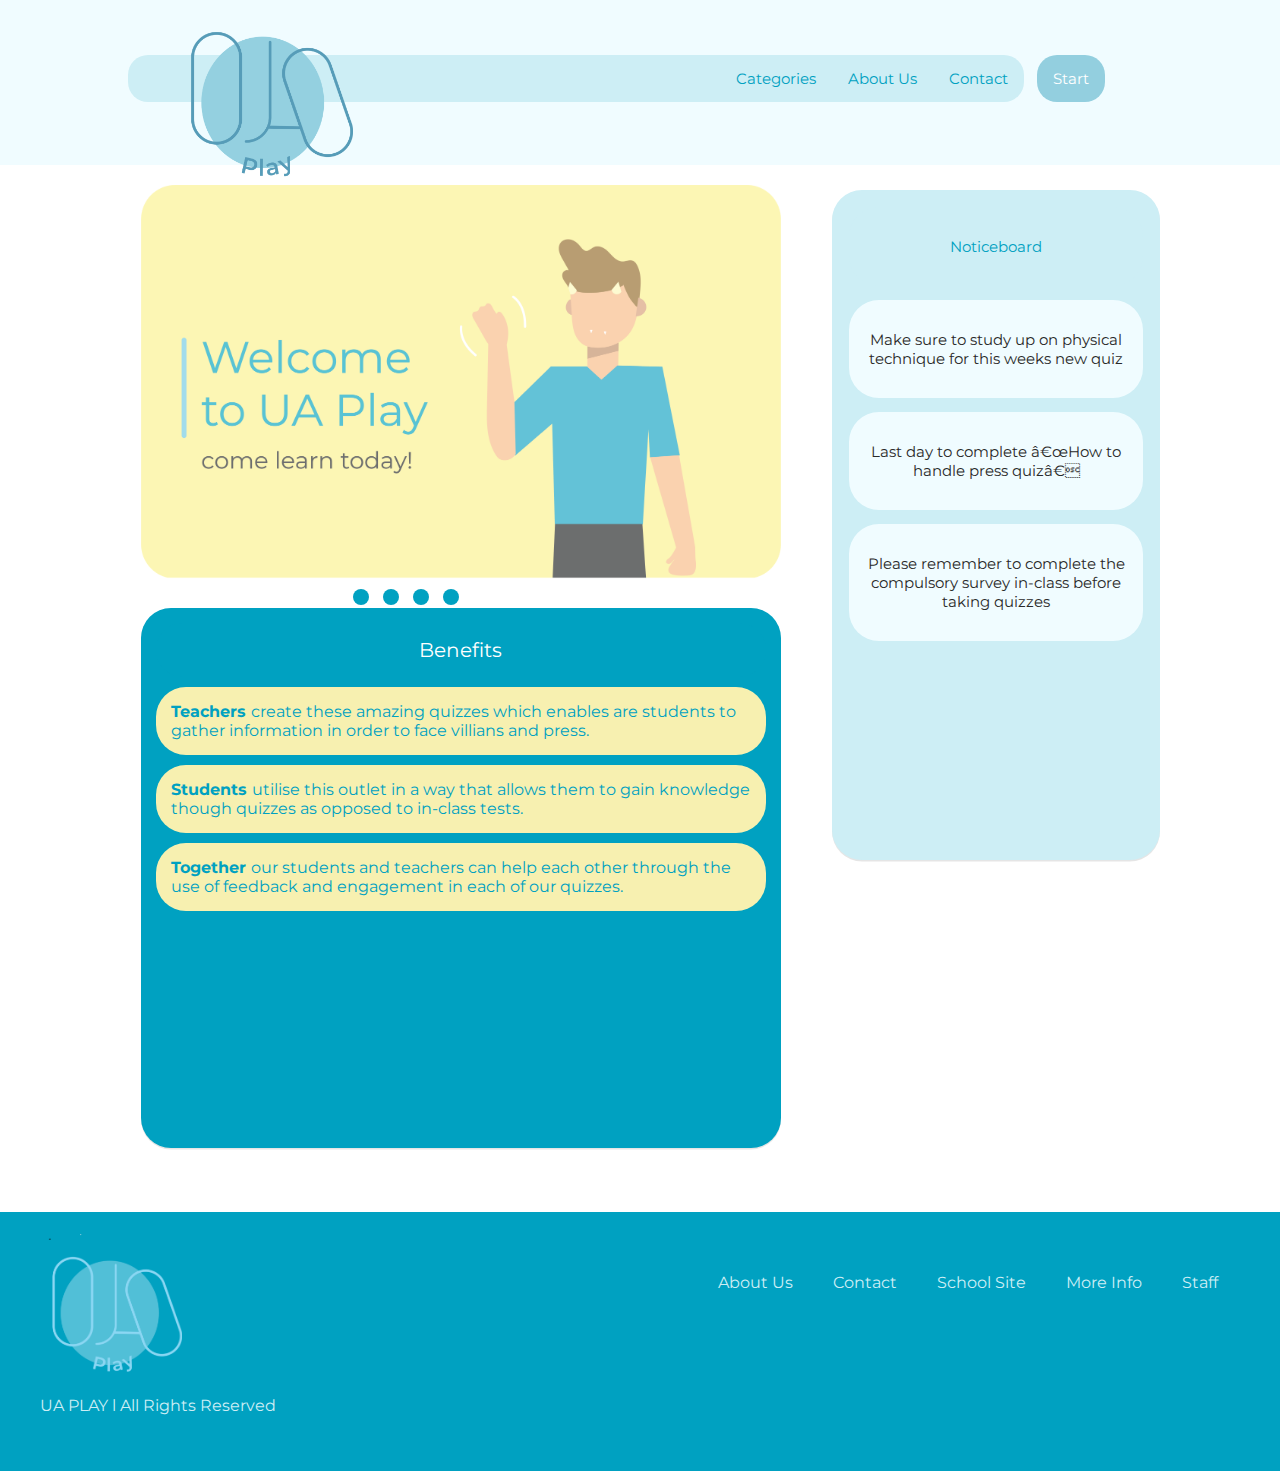
<file: index.html>
<!DOCTYPE html>
<html> 
    
    <head>
        
    <title>Gracie's Webpage</title>
    <meta charset=“UTF-8">
    <meta http-equiv=“X-UA-Compatible” content=“IE=edge”>
    <meta name=“viewport” content=“width=device-width, initial-scale=1.0">
    <link rel="stylesheet" href="https://fonts.googleapis.com/css?family=Montserrat">
    <link rel="stylesheet" href="style.css">
    </head>
    <body>
        
        <main>
           
            <header> 
                <div class="topcolor"> </div>
            <nav>
                <a href="index.html">
                <img class= "logo" src="img/logo.png" alt="Logo"> 
                </a> 
            <div class="navigation">
                <a href="contact.html">Contact</a>
                <a href="about.html">About Us</a>
                <a href="categories.html">Categories</a>
                 </div>
            
            </nav>
            <button class= "button" onclick="location.href='start.html'">Start 
            </button>
            
        </header>  

        <div class="ss_container">

        
        <img class= "ss_img" src= "img/slideshow.png" >
        </div>

        <div class= "dot_container">
            <div   class= "dot"></div>
            <div   class= "dot"></div>
            <div   class= "dot"></div>
            <div   class= "dot"></div>
        
        </div>

        <div class= "noticeboard">
            <div class= "notice-1 notice">Noticeboard</div>
            <div class= "notice-2 notice">
                Make sure to study up on physical technique 
                    for this weeks new quiz</div>
            <div class= "notice-3 notice">
                Last day to complete “How to 
                    handle press quiz”</div>
            <div class= "notice-4 notice">
                Please remember to complete the compulsory survey in-class before taking quizzes</div>
                     
        </div>

        <div class= "content_container">
            <div class="content-1 content"> Benefits</div>
            <div class= "content-2 content"> <strong> Teachers </strong> create these amazing quizzes which enables are students to gather information in order to face villians and press. </div>
            <div class= "content-3 content"> <strong> Students </strong> utilise this outlet in a way that allows them to gain knowledge though quizzes as opposed to in-class tests.</div>
            <div class= "content-4 content"> <strong> Together </strong> our students and teachers can help each other through the use of feedback and engagement in each of our quizzes.</div>
            
        </div>


    </body>

    <footer>

        <img class= "footer_logo" src="img/logo_footer.png" alt="Logo">
        <p>UA PLAY l All Rights Reserved</p>

        <div class= "footer_container">
            <a class= "footer_nav" href="about.html"><div   class= "footer_text-1 text" >About Us</div></a>
            <a class= "footer_nav" href="contact.html"><div   class= "footer_text-2 text" >Contact</div></a>
            <div   class= "footer_text-3 text" href="">School Site</div>
            <div   class= "footer_text-4 text" href="">More Info</div>
            <div   class= "footer_text-5 text" href=""></a>Staff</div>
        
        </div>



    </footer>




</html>
</file>
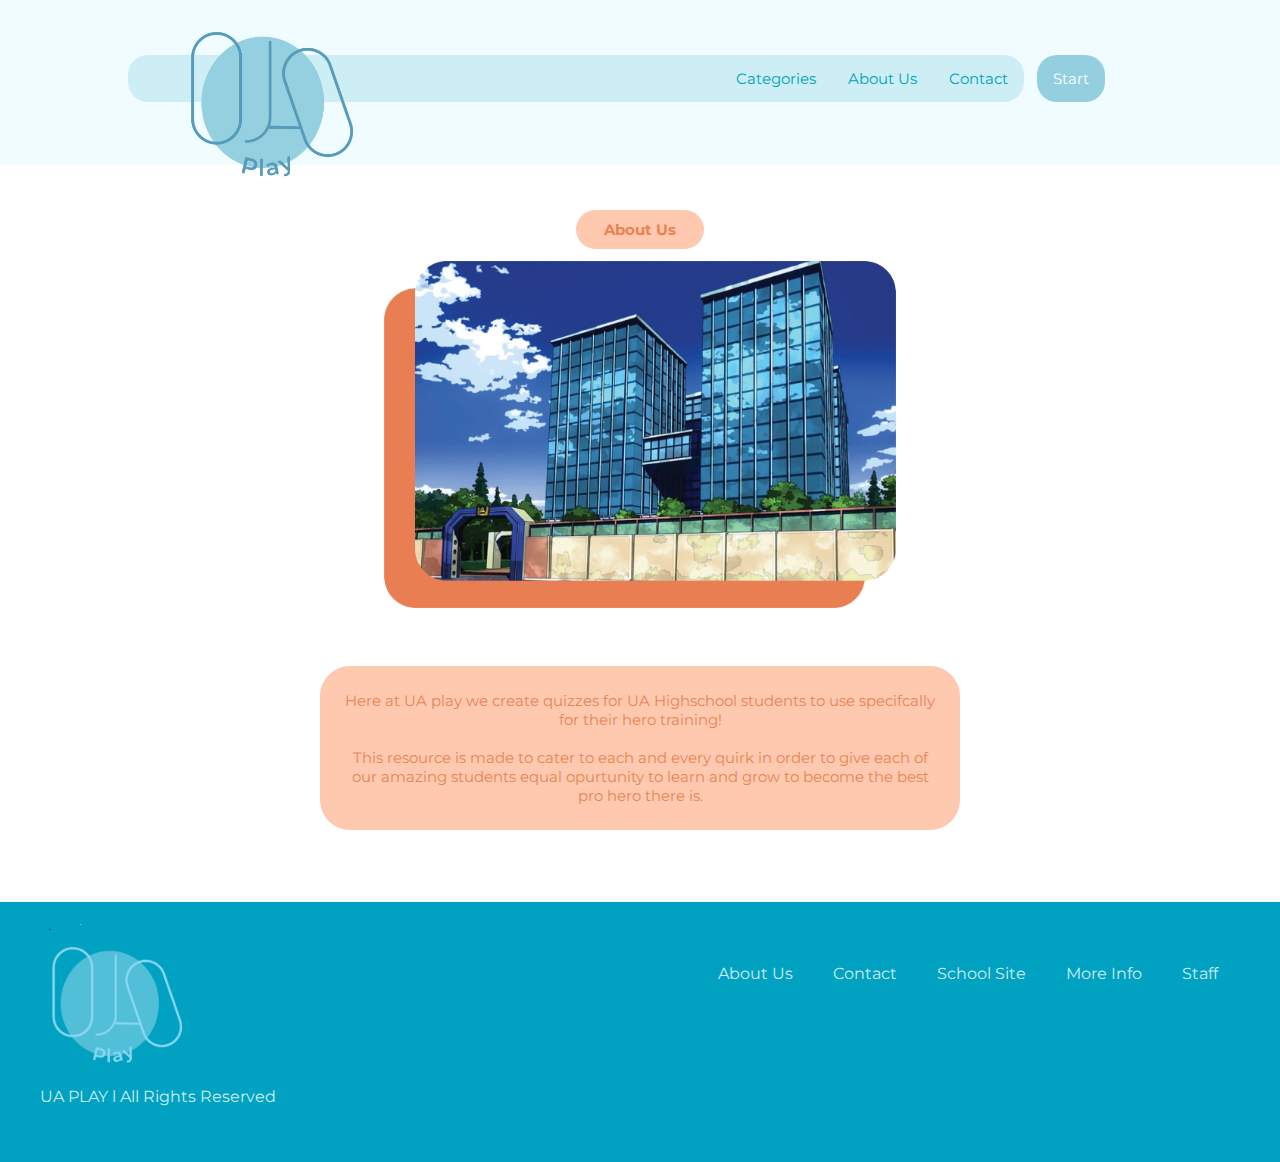
<file: about.html>
<!DOCTYPE html>
<html> 
    
    <head>
        
    <title>Gracie's Webpage</title>
    <meta charset=“UTF-8">
    <meta http-equiv=“X-UA-Compatible” content=“IE=edge”>
    <meta name=“viewport” content=“width=device-width, initial-scale=1.0">
    <link rel="stylesheet" href="https://fonts.googleapis.com/css?family=Montserrat">
    <link rel="stylesheet" href="style.css">
    </head>
    <body>
        
        <main>
           
            <header> 
                <div class="topcolor"> </div>
            <nav>
                <a href="index.html">
                <img class= "logo" src="img/logo.png" alt="Logo"> 
                </a> 
            <div class="navigation">
                <a href="contact.html">Contact</a>
                <a href="about.html">About Us</a>
                <a href="categories.html">Categories</a>
                 </div>
            
            </nav>
            <button class= "button" onclick="location.href='start.html'">Start 
            </button>
            
        </header>  
        <section>    
        
            <h2 class="about_heading">About Us</h2>
            
            <div class="images_container"><img class= "uahigh" src="img/highschool.png" alt="UA Highschool">
            <div class= "shadow"></div></div>
            <p class= "about_text">
                        Here at UA play we create quizzes for UA Highschool students to use specifcally for their hero training! <br><br>

                        This resource is made to cater to each and every quirk in order to give each of our amazing students equal opurtunity to learn and grow to become the best pro hero there is. </p>

    
        </section>    
                
            
            
        <footer>

            <img class= "footer_logo" src="img/logo_footer.png" alt="Logo">
            <p>UA PLAY l All Rights Reserved</p>
    
            <div class= "footer_container">
                <a class= "footer_nav" href="about.html"><div   class= "footer_text-1 text" >About Us</div></a>
                <a class= "footer_nav" href="contact.html"><div   class= "footer_text-2 text" >Contact</div></a>
                <div   class= "footer_text-3 text" href="">School Site</div>
                <div   class= "footer_text-4 text" href="">More Info</div>
                <div   class= "footer_text-5 text" href=""></a>Staff</div>
            
            </div>
    
    
    
        </footer>
      

        


    </body>



</html>
</file>
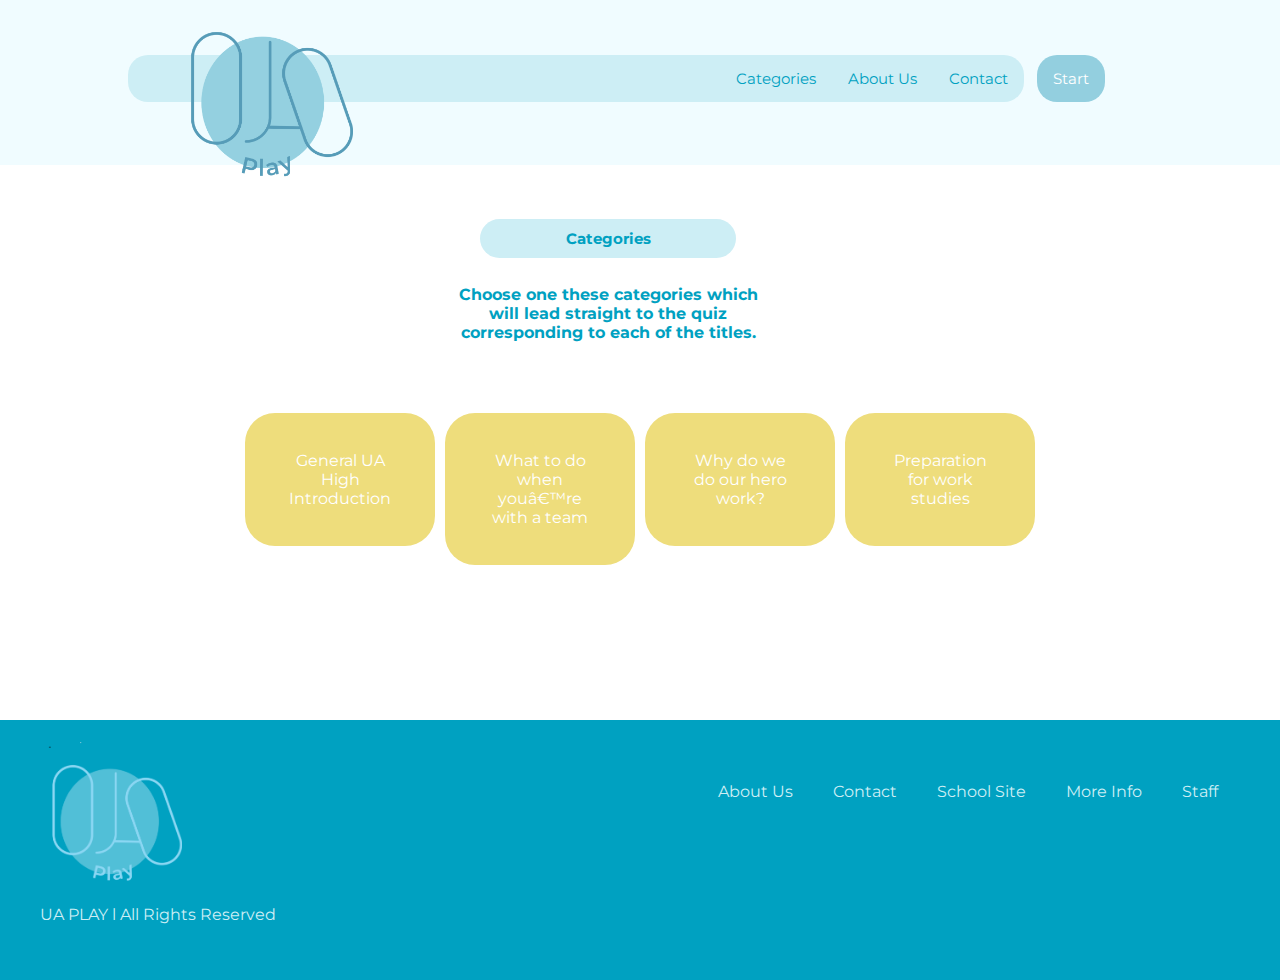
<file: categories.html>
<!DOCTYPE html>
<html> 
    
    <head>
        
    <title>Gracie's Webpage</title>
    <meta charset=“UTF-8">
    <meta http-equiv=“X-UA-Compatible” content=“IE=edge”>
    <meta name=“viewport” content=“width=device-width, initial-scale=1.0">
    <link rel="stylesheet" href="https://fonts.googleapis.com/css?family=Montserrat">
    <link rel="stylesheet" href="style.css">
    </head>
    <body>
        
        <main>
           
            <header> 
                <div class="topcolor"> </div>
            <nav>
                <a href="index.html">
                <img class= "logo" src="img/logo.png" alt="Logo"> 
                </a> 
            <div class="navigation">
                <a href="contact.html">Contact</a>
                <a href="about.html">About Us</a>
                <a href="categories.html">Categories</a>
                 </div>
            
            </nav>
            <button class= "button" onclick="location.href='start.html'">Start 
            </button>
            
        </header>  
        <h2 class="category_heading">Categories</h2>
        <p class= "category_text">
            <strong>Choose one these categories which will lead straight to the quiz corresponding to each of the titles.</strong></p>
        <div class= "catgories_container">
            <a class= "category_bar" href="https://create.kahoot.it/share/my-hero-acadamia/1e4c1f1e-ffcf-45e4-9a29-ea7003ef92eb"><div  class= "category_title-1 title">
            General UA High Introduction</div></a>
            <a class= "category_bar" href="https://create.kahoot.it/share/team-work/5b6454c2-b8c1-41ba-bcdc-e680ce6c01f8"><div  class= "category_title-1 title">
            What to do when you’re with a team</div></a>
            <a class= "category_bar" href="https://create.kahoot.it/share/what-is-a-hero/41b1d966-38eb-4255-bce0-374f66cfbf3e"><div  class= "category_title-1 title">
            Why do we do our hero work?</div></a>
            <a class= "category_bar" href="https://create.kahoot.it/share/work-experince/fd85fe82-20de-48ba-ad0c-687486a291c9"><div  class= "category_title-1 title" >Preparation for work studies</div></a>
        
        </div>

      
                

         <footer>

            <img class= "footer_logo" src="img/logo_footer.png" alt="Logo">
            <p>UA PLAY l All Rights Reserved</p>
    
            <div class= "footer_container">
                <a class= "footer_nav" href="about.html"><div  class= "footer_text-1 text">About Us</div></a>
                <a class= "footer_nav" href="contact.html"><div  class= "footer_text-2 text">Contact</div></a>
                <div   class= "footer_text-3 text" href="">School Site</div>
                <div   class= "footer_text-4 text" href="">More Info</div>
                <div   class= "footer_text-5 text" href=""></a>Staff</div>
            
            </div>
    
    
    
        </footer>
      

        


    </body>



</html>
</file>
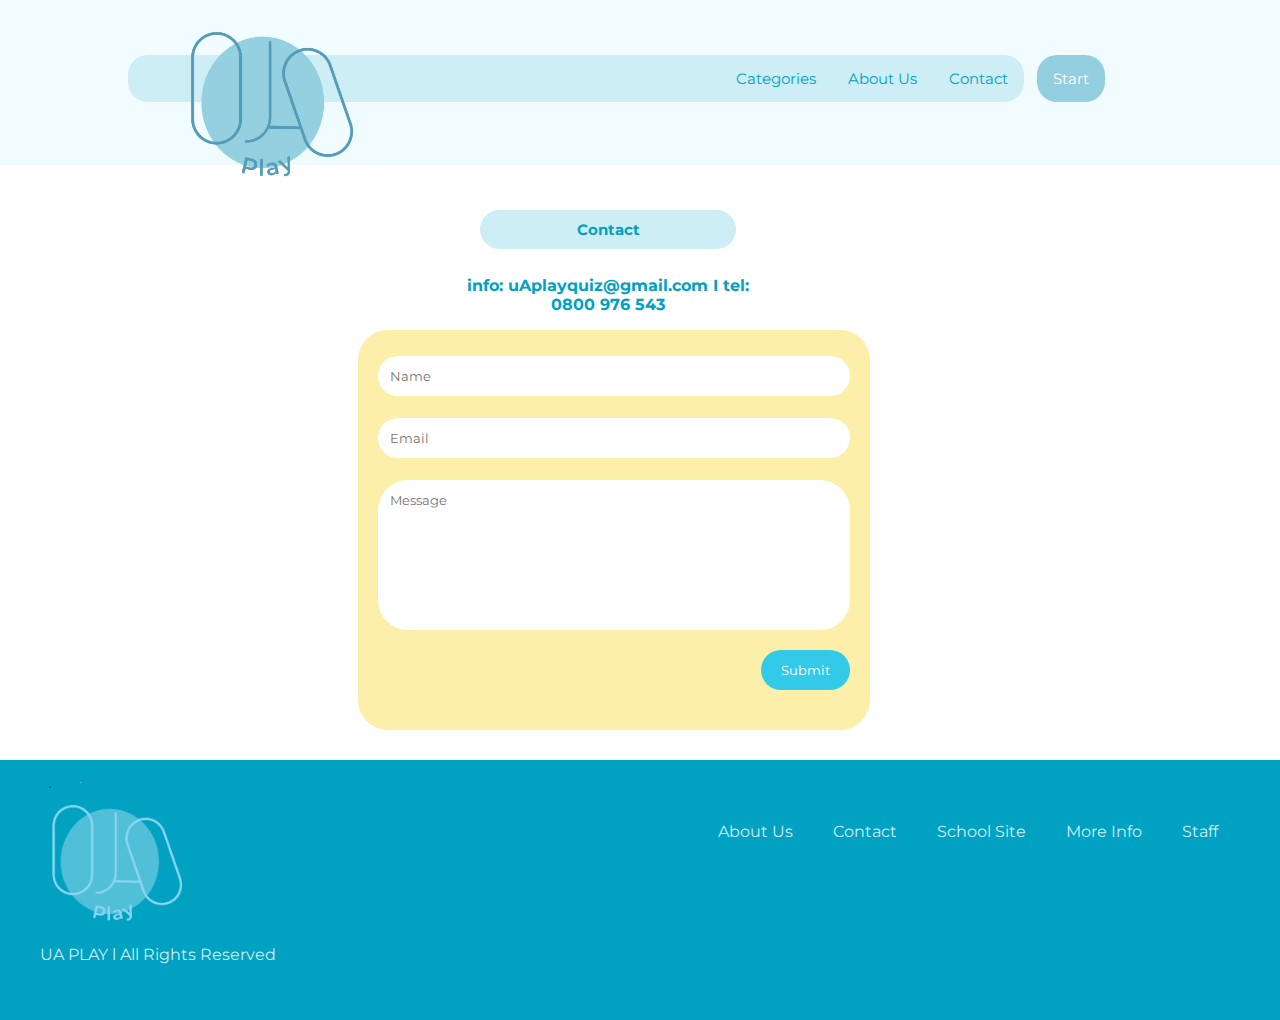
<file: contact.html>
<!DOCTYPE html>
<html> 
    
    <head>
        
    <title>Gracie's Webpage</title>
    <meta charset=“UTF-8">
    <meta http-equiv=“X-UA-Compatible” content=“IE=edge”>
    <meta name=“viewport” content=“width=device-width, initial-scale=1.0">
    <link rel="stylesheet" href="https://fonts.googleapis.com/css?family=Montserrat">
    <link rel="stylesheet" href="style.css">
    </head>
    <body>
        
        <main>
           
            <header> 
                <div class="topcolor"> </div>
            <nav>
                <a href="index.html">
                <img class= "logo" src="img/logo.png" alt="Logo"> 
                </a> 
            <div class="navigation">
                <a href="contact.html">Contact</a>
                <a href="about.html">About Us</a>
                <a href="categories.html">Categories</a>
                 </div>
            
            </nav>
            <button class= "button" onclick="location.href='start.html'">Start 
            </button>
            
        </header> 
        <section>

        <h2 class="form_heading">Contact</h2>

        <p class= "contact_text">
            <strong>info: uAplayquiz@gmail.com I  tel: 0800 976 543</strong></p>


        <div class="container">
        <form>
            <input type="text" id="name" name="name" placeholder="Name">

            <input type="email" id="email" name="email" placeholder="Email">

            <textarea id="message" name="message" placeholder="Message"></textarea>

            <input type="submit" value="Submit">
        </form>
        </div>


        </section> 
               
            
        <footer>

            <img class= "footer_logo" src="img/logo_footer.png" alt="Logo">
            <p>UA PLAY l All Rights Reserved</p>
    
            <div class= "footer_container">
                <a class= "footer_nav" href="about.html"><div   class= "footer_text-1 text" >About Us</div></a>
                <a class= "footer_nav" href="contact.html"><div   class= "footer_text-2 text" >Contact</div></a>
                <div   class= "footer_text-3 text" href="">School Site</div>
                <div   class= "footer_text-4 text" href="">More Info</div>
                <div   class= "footer_text-5 text" href=""></a>Staff</div>
            
            </div>
    
    
    
        </footer>
      

        


    </body>



</html>
</file>
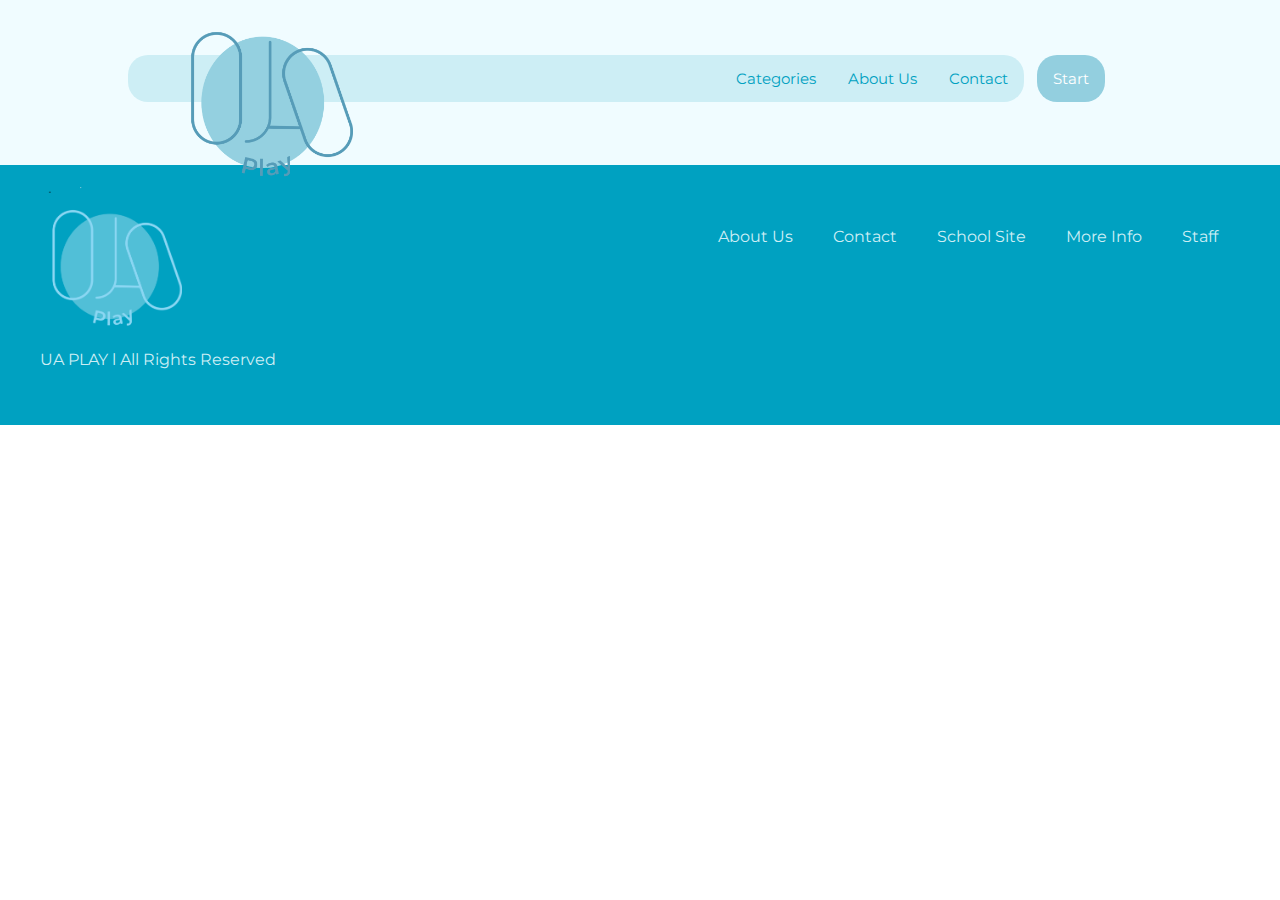
<file: quiz.html>
<!DOCTYPE html>
<html> 
    
    <head>
        
    <title>Gracie's Webpage</title>
    <meta charset=“UTF-8">
    <meta http-equiv=“X-UA-Compatible” content=“IE=edge”>
    <meta name=“viewport” content=“width=device-width, initial-scale=1.0">
    <link rel="stylesheet" href="https://fonts.googleapis.com/css?family=Montserrat">
    <link rel="stylesheet" href="style.css">
    </head>
    <body>
        
        <main>
           
            <header> 
                <div class="topcolor"> </div>
            <nav>
                <a href="index.html">
                <img class= "logo" src="img/logo.png" alt="Logo"> 
                </a> 
            <div class="navigation">
                <a href="contact.html">Contact</a>
                <a href="about.html">About Us</a>
                <a href="categories.html">Categories</a>
                 </div>
            
            </nav>
            <button class= "button" onclick="location.href='start.html'">Start 
            </button>
            
        </header>  
               
            
        <footer>

            <img class= "footer_logo" src="img/logo_footer.png" alt="Logo">
            <p>UA PLAY l All Rights Reserved</p>
    
            <div class= "footer_container">
                <a class= "footer_nav" href="about.html"><div   class= "footer_text-1 text" >About Us</div></a>
                <a class= "footer_nav" href="contact.html"><div   class= "footer_text-2 text" >Contact</div></a>
                <div   class= "footer_text-3 text" href="">School Site</div>
                <div   class= "footer_text-4 text" href="">More Info</div>
                <div   class= "footer_text-5 text" href=""></a>Staff</div>
            
            </div>
    
    
    
        </footer>
      

        


    </body>



</html>
</file>
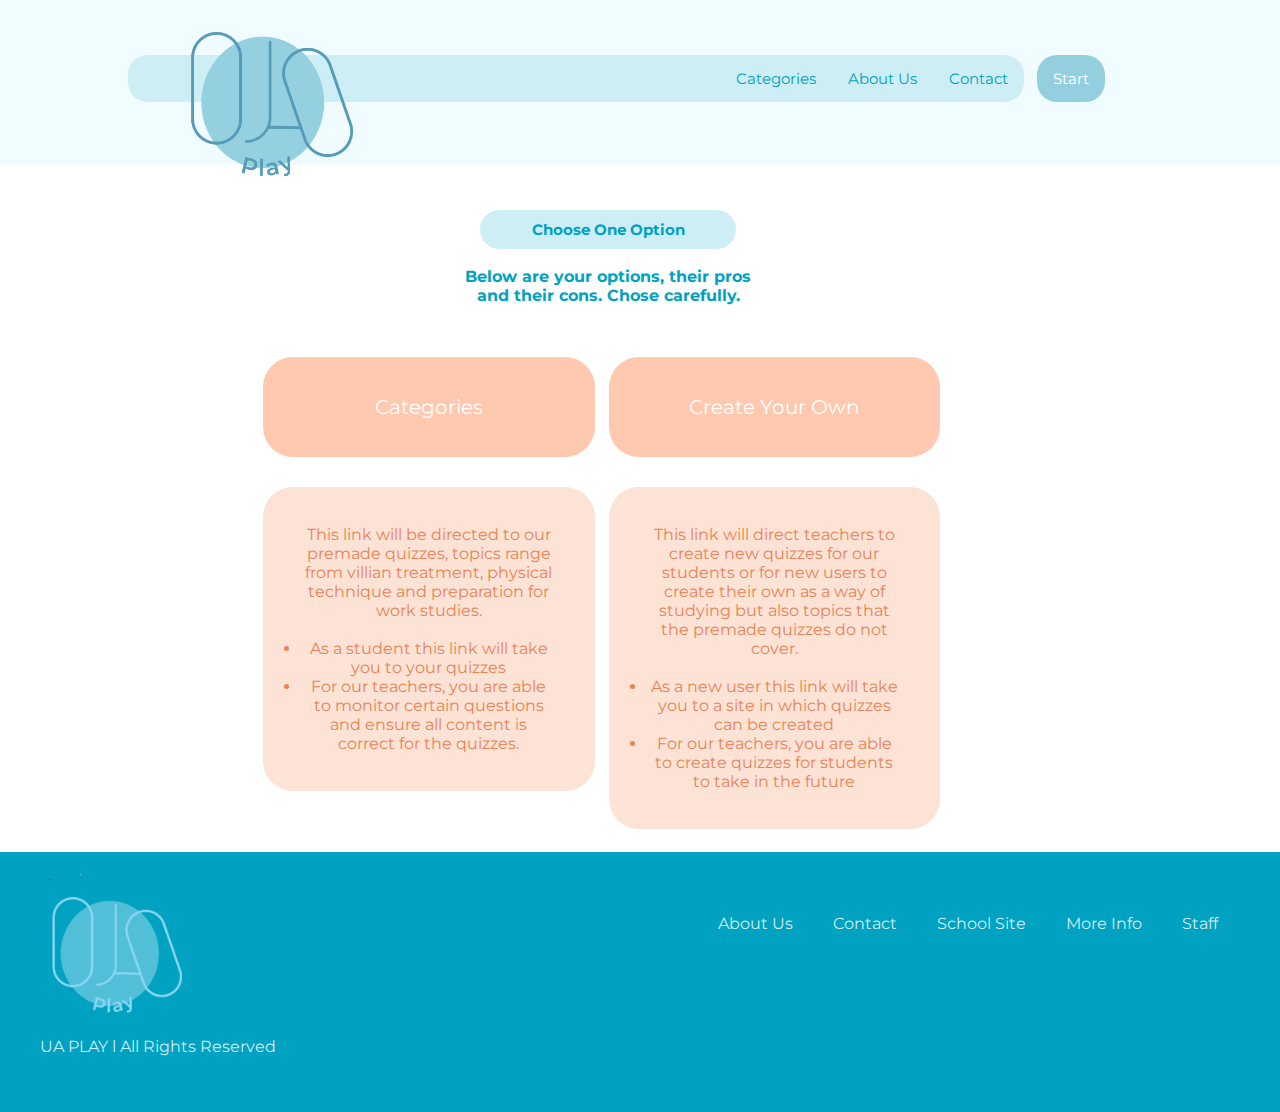
<file: start.html>
<!DOCTYPE html>
<html> 
    
    <head>
        
    <title>Gracie's Webpage</title>
    <meta charset=“UTF-8">
    <meta http-equiv=“X-UA-Compatible” content=“IE=edge”>
    <meta name=“viewport” content=“width=device-width, initial-scale=1.0">
    <link rel="stylesheet" href="https://fonts.googleapis.com/css?family=Montserrat">
    <link rel="stylesheet" href="style.css">
    </head>
    <body>
        
        <main>
           
            <header> 
                <div class="topcolor"> </div>
            <nav>
                <a href="index.html">
                <img class= "logo" src="img/logo.png" alt="Logo"> 
                </a> 
            <div class="navigation">
                <a href="contact.html">Contact</a>
                <a href="about.html">About Us</a>
                <a href="categories.html">Categories</a>
                 </div>
            
            </nav>
            <button class= "button" onclick="location.href='start.html'">Start 
            </button>
            
        </header> 
        
        <section>    
        
            <h2 class="choose_heading" >Choose One Option</h2>
            <p class= "choose_text"><strong>Below are your options, their pros and their cons. Chose carefully.</strong></p>

            <div class= "option_container">
                <a class= "option_bar" href="categories.html"><div  class= "option_item-1 item">
                Categories</div></a>
                <a class= "option_bar" href="https://create.kahoot.it/auth/login"><div  class= "option_item-2 item">
                Create Your Own</div></a>
                <a class= "option_bar"><ul  class= "option_item-3 item">
                    This link will be directed to our premade quizzes, topics range from villian treatment, physical technique and preparation for work studies. <br><br>
                        <li>As a student this link will take you to your quizzes </li>
                        <li> For our teachers, you are able to monitor certain questions and ensure all content is correct for the quizzes.</li> 
                    </ul></a>

                    <a class= "option_bar"><ul  class= "option_item-4 item">
                        This link will direct teachers to create new quizzes for our students or for new users to create their own as a way of studying but also topics that the premade quizzes do not cover. <br><br>                          
                            <li> As a new user this link will take you to a site in which quizzes can be created</li> 
                            <li> For our teachers, you are able to create quizzes for students to take in the future</li> 
                        </ul></a>
              
            
            </div>
    
    
        </section>  

               
            
        <footer>

            <img class= "footer_logo" src="img/logo_footer.png" alt="Logo">
            <p>UA PLAY l All Rights Reserved</p>
    
            <div class= "footer_container">
                <a class= "footer_nav" href="about.html"><div class= "footer_text-1 text" >About Us</div></a>
                <a class= "footer_nav" href="contact.html"><div class= "footer_text-2 text" >Contact</div></a>
                <div   class= "footer_text-3 text" href="">School Site</div>
                <div   class= "footer_text-4 text" href="">More Info</div>
                <div   class= "footer_text-5 text" href=""></a>Staff</div>
            
            </div>
    
    
    
        </footer>
      

        


    </body>



</html>
</file>
<file: style.css>
* {
    font-family: "Montserrat", sans-serif;
    box-sizing: border-box;

  }
    
/* Homepage css */

body { 
background-color: rgb(255, 255, 255);
font-family: "Josefin Sans", sans-serif;
display: block;
margin: 0px;

}

.topcolor {
background-color: rgba(240, 252, 255, 1);
height: 165px;
}

.logo {
position: absolute;
top: 3px;
left: 10vw;
z-index: 2;
max-width: 25vh;


}

.navigation {
position: absolute;
overflow: hidden;
background-color: rgba(205, 238, 245, 1);
border-width: 15px;
border-radius: 20px;
top: 55px;
left: 10%;
width: 70%;

}

.navigation a {
float: right;
text-decoration: none;
display: block;
color: rgba(0, 161, 193, 1);
text-align: center;
padding: 14px 16px;
font-size: 15px;
  
}

.navigation a:hover {
background-color: rgba(0, 161, 193, 1);
font-size: 15px;
color: rgba(147, 207, 223, 1);

}


button {
position: absolute;
border-radius: 20px ;
border: none;
background-color: rgba(147, 207, 223, 1);
text-decoration: none;
padding: 14px 16px;
font-size: 17px;
color: white;
font-size: 15px;
left: 81%;
top: 55px
     
}

button:hover {
border-radius: 20px ;
background-color: rgb(0, 161, 193);
}

.noticeboard{
display: flex;
flex-direction:column;
padding: 10px;
height: 670px;
width: min-content;
background: rgb(205, 238, 245);
border-radius: 30px;
box-shadow: 0 1.5px 0 0 rgba(0, 0, 0, 0.1);
margin-left: 65%;
margin-top:  -33%;


 
}

.notice {
  color: rgb(41, 41, 41);
  padding: 30px 10px;
  margin: 7px;
  background-color: rgb(240, 252, 255);
  border-radius: 30px;
  width: 23vw;
  text-align: center;
  font-size: 15px;

}

.notice-1 {
  color: rgb(0, 161, 193);
  background: rgb(205, 238, 245);



}


.ss_container {
max-width: 100px;
position: relative;
margin-left: 11%;
top: 20px;
}

.ss_img {
  max-width: 50vw;
    
    
}
  

.dot_container {
display: flex;
margin-left: 20vw;
width: 300px;
justify-content: center;
margin-top: -1%;

  
}

.dot {
  background: rgba(0, 161, 193, 1);
  padding: 8px;
  margin:7px;
  border-radius: 50%;

}

.content_container {
display: flex;
height: 60vh;
width: 50vw;
flex-direction: column;
background: rgba(0, 161, 193, 1);
padding: 10px;
border-radius: 30px;
margin-top: -28vh;
margin-left: 11%;
margin-bottom: 5%;
box-shadow: 0 1.5px 0 0 rgba(0, 0, 0, 0.1);

}

.content {
  color: rgba(0, 161, 193, 1);
  padding: 15px;
  margin: 5px;
  background:rgb(247, 240, 176);
  border-radius: 30px;

  

}

.content-1 {
  background: rgba(0, 161, 193, 1);
  color: white;
  text-align: center;
  font-size: 20px;
}


footer {
background-color: rgb(0, 161, 193);
padding: 40px 40px;
}

p {
  color: rgb(205, 238, 245);
}


.footer_container {
display: inline-flex;
flex-direction: row;
padding: 2px;
margin: 10px auto;
float: right;
margin-top: -20vh;
  

}


.text {
  color: rgb(205, 238, 245);
  text-align: center;
  padding: 15px;
  margin: 5px;
  text-decoration: none;
  
}

.text:hover {
  border-radius: 8px ;
  color: rgb(11, 114, 134);
  

}

.footer_nav {
  text-decoration: none;
}




.footer_logo {
  position: relative;
  max-width: 20vh;
  margin-left: -3vw;
  margin-top: -2vh;


}


@media only screen and (max-width: 1000px)  {

.topcolor {
  height: 300px;
  
} 


.logo {
  margin-left: 20vw;
  top: -5px;
    
  }

.button {
  position: relative;
  top: -58px;
  left: 80%;
    

  }
  .navigation {
  position: relative;
  top:-10px;
  margin-left: -1%;
     
  }

  .ss_img {
  max-width: 80vw;

    
  }

 .ss_container {
  margin-top: -50px;
  margin-left: 10vw;
    
  }

  .noticeboard {
  margin-top: 5px;
  margin-left: 20vw;
  width: 85vw;
  height: 70vh;

  
  }

  .notice {
    height: min-content;

  }

  .content_container {
   width: 85vw;
   height: 70vh;
   margin-left: 7vw;
   margin-top: 5vh;
   
   
  }

  .content {
    height: min-content;
    font-size: 25px;
  }


  .footer_container {
  display: flex;
  flex-direction: column;
  
 }

  footer {
    height: 400px;
}




@media only screen   
and (min-device-width: 375px) 
and (max-device-width: 450px) {


 .logo {
  width: 17vh;
  top: -5px;
  margin-left: 25vw;
    
    
  }
  
  .button {
  position: relative;
  top: -162px;
  left: 73vw;
  height: 4vh;
  width: 15vw;
  font-size: 25px;
   
  
  }
  .navigation {
    position: relative;
    top:-98px;
    margin-left: 1vw;
    height: 4vh;
    width: 60%;
    
  
    
    
  }
  
  .navigation a {
    font-size: 25px;
    float: left;
    padding: 15px;
    padding-left: 30px;
  }

  .navigation a:hover {
    font-size: 25px;
    height: 4vh;
  }
  
  .ss_container {
    margin-top: -100px;
    margin-left: 10vw;
    
  }
  
  .ss_img {
    max-width: 80vw;
    margin-top: 1vh;
  
  }
  
  .dot_container {
      margin-left: 35vw;
  }

  
  }

  
  .topcolor {
    height: 22vh;
  
  }
  
  .noticeboard {
    width: max-content;
    height:max-content;
    margin-left: 25vw;
    margin-top: 5vh;
  
  }
  
  .notice {
    width: 45vw;
    flex: 1 1 0;
    min-width: 0;
    font-size: 20px;
    
  
  
  }
  
  .content_container {
    width: max-content;
    height:max-content;
    margin-left: 25vw;
    margin-top: 5vh;
    
    
   }
 
   .content {
    width: 45vw;
    flex: 1 1 0;
    min-width: 0;
    font-size: 20px;
   }
  
  
  .footer_container {
  flex-direction: column;
  font-size: 15px;
  margin-top: -15.5vh;
  
  }

  
  footer {
    height: 420px;
  }

  .footer_logo {
    width: 25vw;
  
  }

  .text {
    font-size: 20px;

  }
  

 
/* About Us css */
}

.about_heading {
color: rgb(233, 131, 84);
background-color: rgb(255, 201, 176);
border-radius: 30px;
padding:10px;
font-size: 15px;
text-align: center;
width: 10vw;
margin-left: 45vw;
margin-top: 5vh;

}

.uahigh {
width:40vw;
border-radius: 30px;
margin-left: 30vw;
z-index: 2;
}


.about_text {
color: rgb(233, 131, 84);
background-color: rgb(255, 201, 176);
border-radius: 30px;
padding: 25px;
font-size: 15px;
text-align: center;
width: 50vw;
margin-left: 25vw;
margin-top: 6vh;
margin-bottom: 8vh;


}

@media only screen and (max-width:  1000px)  {
 
  .uahigh {
  width: 70vw;
  margin-left: 15vw;
  margin-top: 1vh;

   
  }
  .about_heading {
  width: 20vw;
  margin-top: -4vh;
  margin-left: 40vw;
   
  }

  .about_text {
  width: 70vw;
  margin-left: 15vw;
  }




  }

  @media only screen   
  and (min-device-width: 375px) 
  and (max-device-width: 450px) {
   
  .uahigh {
  width: 70vw;
  margin-left: 15vw;
  margin-top: 1vh;
  
     
  }

  .about_heading {
  width: 20vw;
  height: 3.5vh;
  margin-top: -4vh;
  margin-left: 40vw;
  font-size: 25px;
     
  }
  
  .about_text {
  width: 70vw;
  margin-left: 15vw;
  margin-top: 2vh;

  }

  }


/* Start page css */

.choose_heading {
color: rgba(0, 161, 193);
background-color: rgba(205, 238, 245, 1);
border-radius: 30px;
padding:10px;
font-size: 15px;
text-align: center;
width: 20vw;
margin-left: 37.5vw;
margin-top: 5vh;
    
}
  
  
.choose_text {
color: rgba(0, 161, 193);
width: 25vw;
text-align: center;
margin-left: 35vw;
margin-top: 2vh;
  
}

.option_container {
display: flex;
flex-direction: row;
flex-wrap:wrap;
margin-left: 20vw;
margin-top: 5vh;
max-width: 100vw;


}

.option_bar {
  text-decoration: none;
  width: 27vw;
  padding: 7px;
  
  

}


.item {
  color: rgb(233, 131, 84);
  text-align: center;
  padding: 38px;
  border-radius: 30px;
  background-color: rgb(253, 226, 214);
  
  
  

}

.option_item-1 {
  font-size: 20px;
  background-color: rgb(255, 201, 176);
  color: white;
}

.option_item-2 {
  font-size: 20px;
  background-color: rgb(255, 201, 176);
  color: white;
}

.option_item-1:hover {
  background-color: rgb(233, 131, 84);

}

.option_item-2:hover {
  background-color: rgb(233, 131, 84);

}

@media only screen and (max-width: 950px)  {
 
  .choose_heading  {
  width: 35vw;
  margin-top: -4vh;
  margin-left: 30vw;
   
  }

  .choose_text {
  width: 70vw;
  margin-left: 15vw;
  }

  .option_bar {
  width: 40vw;

  }

  .option_container {
  margin-left: 10vw;
  }
   
  .option_item-1 {
  height: 17vh;

  }

  .option_item-2 {
  height: 17vh;
  
    }
  

}

@media only screen   
and (min-device-width: 375px) 
and (max-device-width: 450px) {

.choose_heading {

  width: 30vw;
  height: 4vh;
  margin-top: -4vh;
  margin-left: 35vw;
  font-size: 25px;
     
}

.choose_text {
  font-size: 25px;
  width: 40vw;
  margin-left: 30vw;


}
.option_container {
  margin-left: 25vw;
  margin-top: 1vh;
  font-size: 25px;

}

.option_item-1 {
  font-size: 25px;
  height: 8vh;
}

.option_item-2 {
  font-size: 25px;
  height: 8vh;

}
}










/* Category page css */

.category_heading {
color: rgba(0, 161, 193);
background-color: rgba(205, 238, 245, 1);
border-radius: 30px;
padding:10px;
font-size: 15px;
text-align: center;
width: 20vw;
margin-left: 37.5vw;
margin-top: 6vh;

}

.category_text {
  color: rgba(0, 161, 193);
  width: 25vw;
  text-align: center;
  margin-left: 35vw;
  margin-top: 3vh;

}


.catgories_container {
  display: flex;
  flex-direction: row;
  flex-wrap: wrap;
  padding-top: 50px;
  padding-bottom: 150px;
  justify-content: center;

}

.category_bar {
  text-decoration: none;
  width: 200px;
  

}

.title {
  color: white;
  text-align: center;
  padding: 38px;
  margin: 5px;
  background-color: rgb(238, 221, 124);
  border-radius: 30px;
  

}

.title:hover {
  background-color: rgb(224, 205, 97);

}

@media only screen and (max-width: 1000px)  {

  .category_heading {
    width: 30vw;
    margin-top: -4vh;
  }

  .category_text {
    width: 60vw;
    margin-left: 20vw;
  }


}

@media only screen   
and (min-device-width: 375px) 
and (max-device-width: 450px) { 

  .category_heading {
    width: 30vw;
    height: 3.5vh;
    margin-top: -4vh;
    margin-left: 35vw;
    font-size: 25px;


  }

  .category_text {
    font-size: 25px;
    width: 40vw;
    margin-left: 30vw;
  }

  .category_bar {
  width: 600px;
  font-size: 25px;
  }

}

/* Contact page css */

.form_heading {
color: rgba(0, 161, 193);
background-color: rgba(205, 238, 245, 1);
border-radius: 30px;
padding:10px;
font-size: 15px;
text-align: center;
width: 20vw;
margin-top: 5vh;
margin-left: 37.5vw;

}
  

.container {
border-radius: 30px;
background-color: rgb(252, 239, 169);
padding: 20px;
height:400px;
width:40vw;
margin-left: 28vw;
margin-bottom: 30px;
border: none;
}

input[type=text],[type=email], select, textarea {
  border-radius: 30px;
  margin-top: 6px;
  margin-bottom: 16px;
  width: 100%;
  padding: 12px;
  border: none;
  resize: none;
  
  
}

input[type=submit] {
  border-radius: 30px;
  background-color: rgb(51, 202, 233);
  color: white;
  border: none;;
  padding: 12px 20px;
  float: right;
  
}


input[type=submit]:hover {
  background-color: rgba(0, 161, 193);
}

#message {
  height: 150px;
}


.contact_text {
  color: rgba(0, 161, 193);
  width: 25vw;
  text-align: center;
  margin-left: 35vw;
  margin-top: 3vh;

}



input[type=text]:focus,input[type=email]:focus,textarea:focus {
  outline: none !important;
  box-shadow: 0px 0px 0px 1px rgba(0, 161, 193);
 
  
}


@media only screen and (max-width: 1000px)  {
  .container {
  width: 60vw;
  margin-left: 20vw;

  }

  .form_heading {
    width: 30vw;
    margin-top: -4vh;
  }

  .contact_text {
    width: 60vw;
    margin-left: 20vw;
  }


}


@media only screen   
and (min-device-width: 375px) 
and (max-device-width: 450px) { 

  .form_heading {
    width: 30vw;
    height: 3.5vh;
    margin-top: -4vh;
    margin-left: 35vw;
    font-size: 25px;


  }

  .contact_text {
    font-size: 25px;
    width: 40vw;
    margin-left: 30vw;
  }

  .container {
    width: 50vw;
    height: 35vh;
    margin-left: 25vw;
    margin-bottom: 10vh;

  }

  input[type=text],[type=email], [type=submit], select, textarea {
  height: 5vh;
  font-size: 25px;



  

  }
}
</file>
